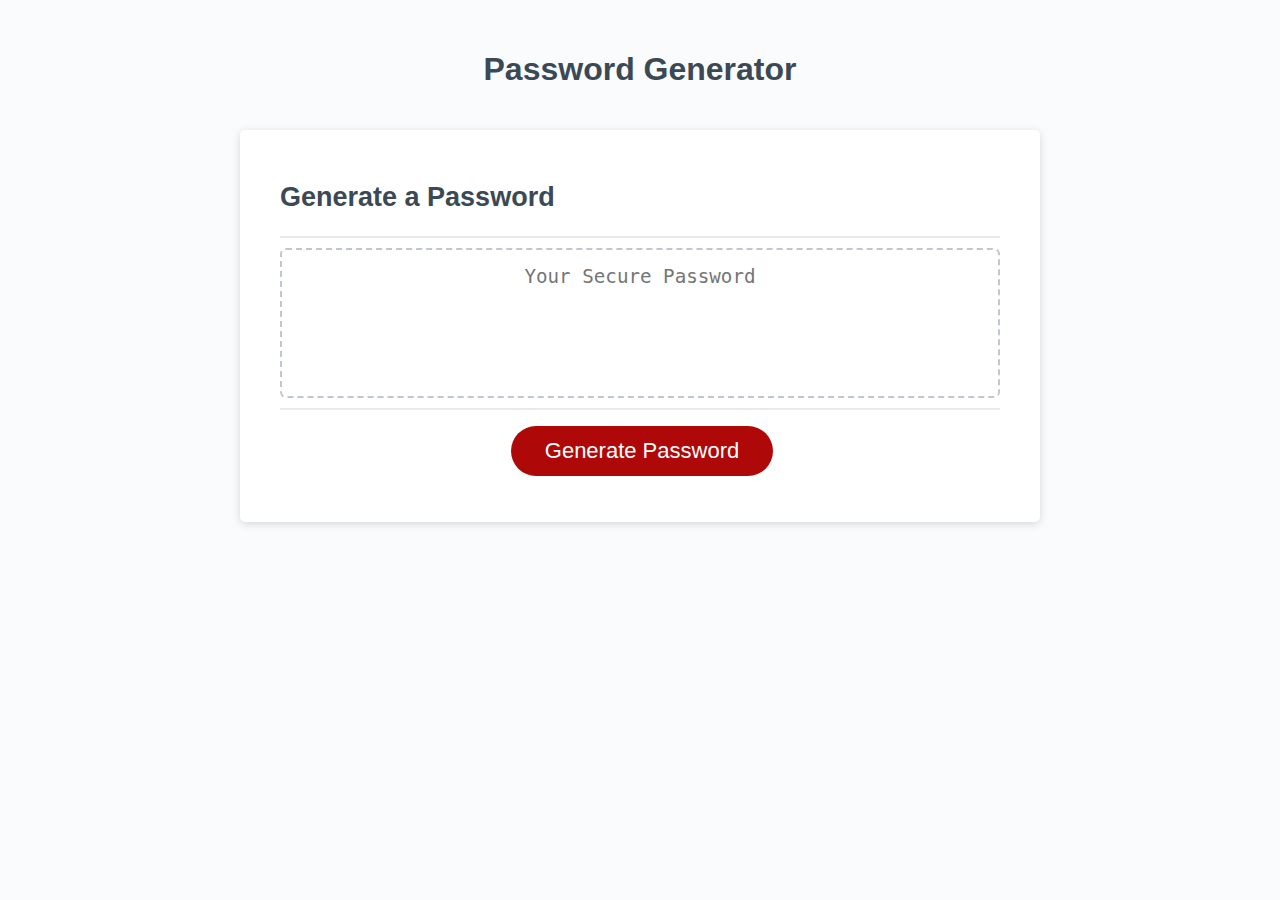
<file: index.html>
<!DOCTYPE html>
<html lang="en">
  <head>
    <meta charset="UTF-8" />
    <meta name="viewport" content="width=device-width, initial-scale=1.0" />
    <meta http-equiv="X-UA-Compatible" content="ie=edge" />
    <title>Password Generator</title>
    <link rel="stylesheet" href="./assests/style.css" />
  </head>
  <body>
    <div class="wrapper">
      <header>
        <h1>Password Generator</h1>
      </header>
      <div class="card">
        <div class="card-header">
          <h2>Generate a Password</h2>
        </div>
        <div class="card-body">
          <textarea
            readonly
            id="password"
            placeholder="Your Secure Password"
            aria-label="Generated Password"
          ></textarea>
        </div>
        <div class="card-footer">
          <button id="generate"
          class="btn">Generate Password</button>
        </div>
      </div>
    </div>
    <script src="./assests/script.js"></script>
  </body>
</html>
</file>
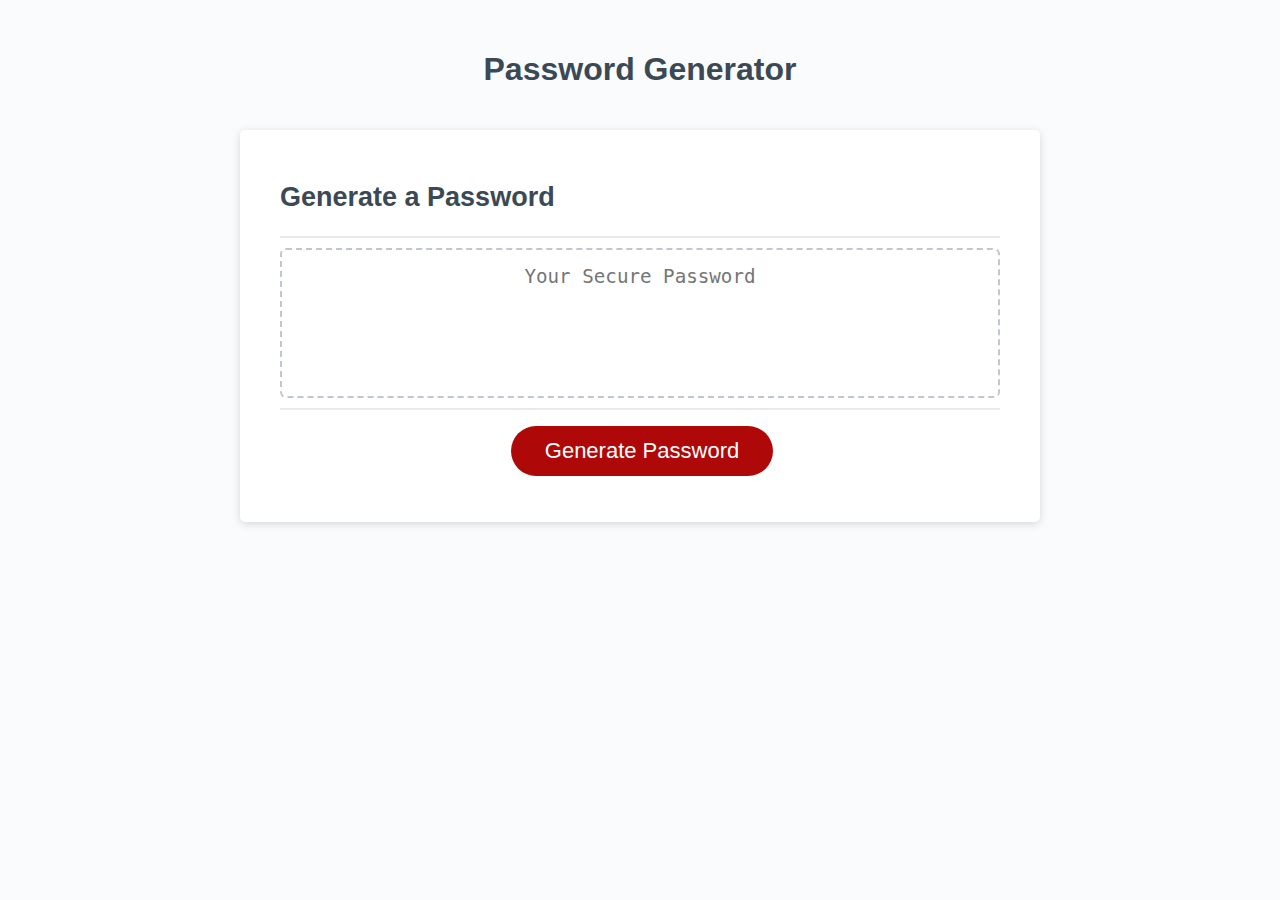
<file: index copy.html>
<!DOCTYPE html>
<html lang="en">
  <head>
    <meta charset="UTF-8" />
    <meta name="viewport" content="width=device-width, initial-scale=1.0" />
    <meta http-equiv="X-UA-Compatible" content="ie=edge" />
    <title>Password Generator</title>
    <link rel="stylesheet" href="./style copy.css" />
  </head>
  <body>
    <div class="wrapper">
      <header>
        <h1>Password Generator</h1>
      </header>
      <div class="card">
        <div class="card-header">
          <h2>Generate a Password</h2>
        </div>
        <div class="card-body">
          <textarea
            readonly
            id="password"
            placeholder="Your Secure Password"
            aria-label="Generated Password"
          ></textarea>
        </div>
        <div class="card-footer">
          <button id="generate" data-pop-target="#criteria" class="btn">Generate Password</button>
        </div>
      </div>
      <div id="criteria">
          <div id="pop-head">
            <h3>Select all that apply</h3>
            <div>
              <button data-cls-btn id="cls-btn">&times;</button>
            </div>
          </div>
          <form action="" id="buttons">
            <div>
              <input type="text" id="length" name="length" placeholder="Length of Password">
            </div>

            <div id="char-type">
              <span>Character Types</span><br>

              <input class="checkbox" type="checkbox" id="lowercase"  name="lowercase" >
              <label for="lowercase">Lowercase</label><br>

              <input class="checkbox"  type="checkbox" id="uppercase" name="uppercase">
              <label for="uppercase">Uppercase</label><br>

              <input class="checkbox"  type="checkbox" id="numeric" name="numeric">
              <label for="numeric">Numeric</label><br>

              <input class="checkbox"  type="checkbox" id="special-char" name="special-char">
              <label for="special-char">Special characters</label><br>
              
            </div>
            <button id="submit" type="submit">submit</button>
        </form>
      </div>
      <div id="overlay"></div>
    </div>
    <script src="./script copy.js"></script>
  </body>
</html>
</file>
<file: assests/style.css>
*,
*::before,
*::after {
  box-sizing: border-box;
}

html,
body,
.wrapper {
  height: 100%;
  margin: 0;
  padding: 0;
}

body {
  font-family: sans-serif;
  background-color: #f9fbfd;
}

.wrapper {
  padding-top: 30px;
  padding-left: 20px;
  padding-right: 20px;
}

header {
  text-align: center;
  padding: 20px;
  padding-top: 0px;
  color: hsl(206, 17%, 28%);
}

.card {
  background-color: hsl(0, 0%, 100%);
  border-radius: 5px;
  border-width: 1px;
  box-shadow: rgba(0, 0, 0, 0.15) 0px 2px 8px 0px;
  color: hsl(206, 17%, 28%);
  font-size: 18px;
  margin: 0 auto;
  max-width: 800px;
  padding: 30px 40px;
}

.card-header::after {
  content: " ";
  display: block;
  width: 100%;
  background: #e7e9eb;
  height: 2px;
}

.card-body {
  min-height: 100px;
}

.card-footer {
  text-align: center;
}

.card-footer::before {
  content: " ";
  display: block;
  width: 100%;
  background: #e7e9eb;
  height: 2px;
}

.card-footer::after {
  content: " ";
  display: block;
  clear: both;
}

.btn {
  border: none;
  background-color: hsl(360, 91%, 36%);
  border-radius: 25px;
  box-shadow: rgba(0, 0, 0, 0.1) 0px 1px 6px 0px rgba(0, 0, 0, 0.2) 0px 1px 1px
    0px;
  color: hsl(0, 0%, 100%);
  display: inline-block;
  font-size: 22px;
  line-height: 22px;
  margin: 16px 16px 16px 20px;
  padding: 14px 34px;
  text-align: center;
  cursor: pointer;
}

button[disabled] {
  cursor: default;
  background: #c0c7cf;
}

.float-right {
  float: right;
}

#password {
  -webkit-appearance: none;
  -moz-appearance: none;
  appearance: none;
  border: none;
  display: block;
  width: 100%;
  padding-top: 15px;
  padding-left: 15px;
  padding-right: 15px;
  padding-bottom: 85px;
  font-size: 1.2rem;
  text-align: center;
  margin-top: 10px;
  margin-bottom: 10px;
  border: 2px dashed #c0c7cf;
  border-radius: 6px;
  resize: none;
  overflow: hidden;
}

@media (max-width: 690px) {
  .btn {
    font-size: 1rem;
    margin: 16px 0px 0px 0px;
    padding: 10px 15px;
  }

  #password {
    font-size: 1rem;
  }
}

@media (max-width: 500px) {
  .btn {
    font-size: 0.8rem;
  }
}

#criteria {
  position: fixed;
  top: 30%;
  left: 50%;
  transform: translate(-50%, -50%) scale(0);
  transition: 300ms ease-in-out;
  border: 1px solid black;
  border-radius: 5%;
  z-index: 10;
  background-color: white;
  width: 500px;
  max-width: 80%;
}

#criteria.active {
  transform: translate(-50%, -50%) scale(1);
}

#pop-head {
  padding: 10px 15px;
  display: flex;
  justify-content: space-between;
  align-items: center;
  border-bottom: 1px solid black;
}

#pop-head h3 {
  font-size: 1.5rem;
  font-weight: bold;
}

#cls-btn {
  cursor: pointer;
  border: none;
  outline: none;
  background: none;
  font-size: 1.25rem;
  font-weight: bold;
}

#length {
  height: 2rem;
  margin: 0px 0px 15px 0px;
}

#buttons {
  padding: 10px;
  line-height: 1.5;
  font-size: 1.25rem;
}

#buttons button{
  font-size: 1.2rem;
  padding:5px ;
  margin: 15px 42.5% 0px;
  cursor: pointer;
}

#overlay {
  position: fixed;
  opacity: 0;
  transition: 300ms ease-in-out;
  top: 0;
  left: 0;
  bottom: 0;
  right: 0;
  background-color: rgba(0, 0, 0, .5);
  pointer-events: none;
}

#overlay.active {
  opacity: 1;
  pointer-events: all;
}
</file>
<file: style copy.css>
*,
*::before,
*::after {
  box-sizing: border-box;
}

html,
body,
.wrapper {
  height: 100%;
  margin: 0;
  padding: 0;
}

body {
  font-family: sans-serif;
  background-color: #f9fbfd;
}

.wrapper {
  padding-top: 30px;
  padding-left: 20px;
  padding-right: 20px;
}

header {
  text-align: center;
  padding: 20px;
  padding-top: 0px;
  color: hsl(206, 17%, 28%);
}

.card {
  background-color: hsl(0, 0%, 100%);
  border-radius: 5px;
  border-width: 1px;
  box-shadow: rgba(0, 0, 0, 0.15) 0px 2px 8px 0px;
  color: hsl(206, 17%, 28%);
  font-size: 18px;
  margin: 0 auto;
  max-width: 800px;
  padding: 30px 40px;
}

.card-header::after {
  content: " ";
  display: block;
  width: 100%;
  background: #e7e9eb;
  height: 2px;
}

.card-body {
  min-height: 100px;
}

.card-footer {
  text-align: center;
}

.card-footer::before {
  content: " ";
  display: block;
  width: 100%;
  background: #e7e9eb;
  height: 2px;
}

.card-footer::after {
  content: " ";
  display: block;
  clear: both;
}

.btn {
  border: none;
  background-color: hsl(360, 91%, 36%);
  border-radius: 25px;
  box-shadow: rgba(0, 0, 0, 0.1) 0px 1px 6px 0px rgba(0, 0, 0, 0.2) 0px 1px 1px
    0px;
  color: hsl(0, 0%, 100%);
  display: inline-block;
  font-size: 22px;
  line-height: 22px;
  margin: 16px 16px 16px 20px;
  padding: 14px 34px;
  text-align: center;
  cursor: pointer;
}

button[disabled] {
  cursor: default;
  background: #c0c7cf;
}

.float-right {
  float: right;
}

#password {
  -webkit-appearance: none;
  -moz-appearance: none;
  appearance: none;
  border: none;
  display: block;
  width: 100%;
  padding-top: 15px;
  padding-left: 15px;
  padding-right: 15px;
  padding-bottom: 85px;
  font-size: 1.2rem;
  text-align: center;
  margin-top: 10px;
  margin-bottom: 10px;
  border: 2px dashed #c0c7cf;
  border-radius: 6px;
  resize: none;
  overflow: hidden;
}

@media (max-width: 690px) {
  .btn {
    font-size: 1rem;
    margin: 16px 0px 0px 0px;
    padding: 10px 15px;
  }

  #password {
    font-size: 1rem;
  }
}

@media (max-width: 500px) {
  .btn {
    font-size: 0.8rem;
  }
}

#criteria {
  position: fixed;
  top: 30%;
  left: 50%;
  transform: translate(-50%, -50%) scale(0);
  transition: 300ms ease-in-out;
  border: 1px solid black;
  border-radius: 5%;
  z-index: 10;
  background-color: white;
  width: 500px;
  max-width: 80%;
}

#criteria.active {
  transform: translate(-50%, -50%) scale(1);
}

#pop-head {
  padding: 10px 15px;
  display: flex;
  justify-content: space-between;
  align-items: center;
  border-bottom: 1px solid black;
}

#pop-head h3 {
  font-size: 1.5rem;
  font-weight: bold;
}

#cls-btn {
  cursor: pointer;
  border: none;
  outline: none;
  background: none;
  font-size: 1.25rem;
  font-weight: bold;
}

#length {
  height: 2rem;
  margin: 0px 0px 15px 0px;
}

#buttons {
  padding: 10px;
  line-height: 1.5;
  font-size: 1.25rem;
}

#buttons button{
  font-size: 1.2rem;
  padding:5px ;
  margin: 15px 42.5% 0px;
  cursor: pointer;
}

#overlay {
  position: fixed;
  opacity: 0;
  transition: 300ms ease-in-out;
  top: 0;
  left: 0;
  bottom: 0;
  right: 0;
  background-color: rgba(0, 0, 0, .5);
  pointer-events: none;
}

#overlay.active {
  opacity: 1;
  pointer-events: all;
}
</file>
